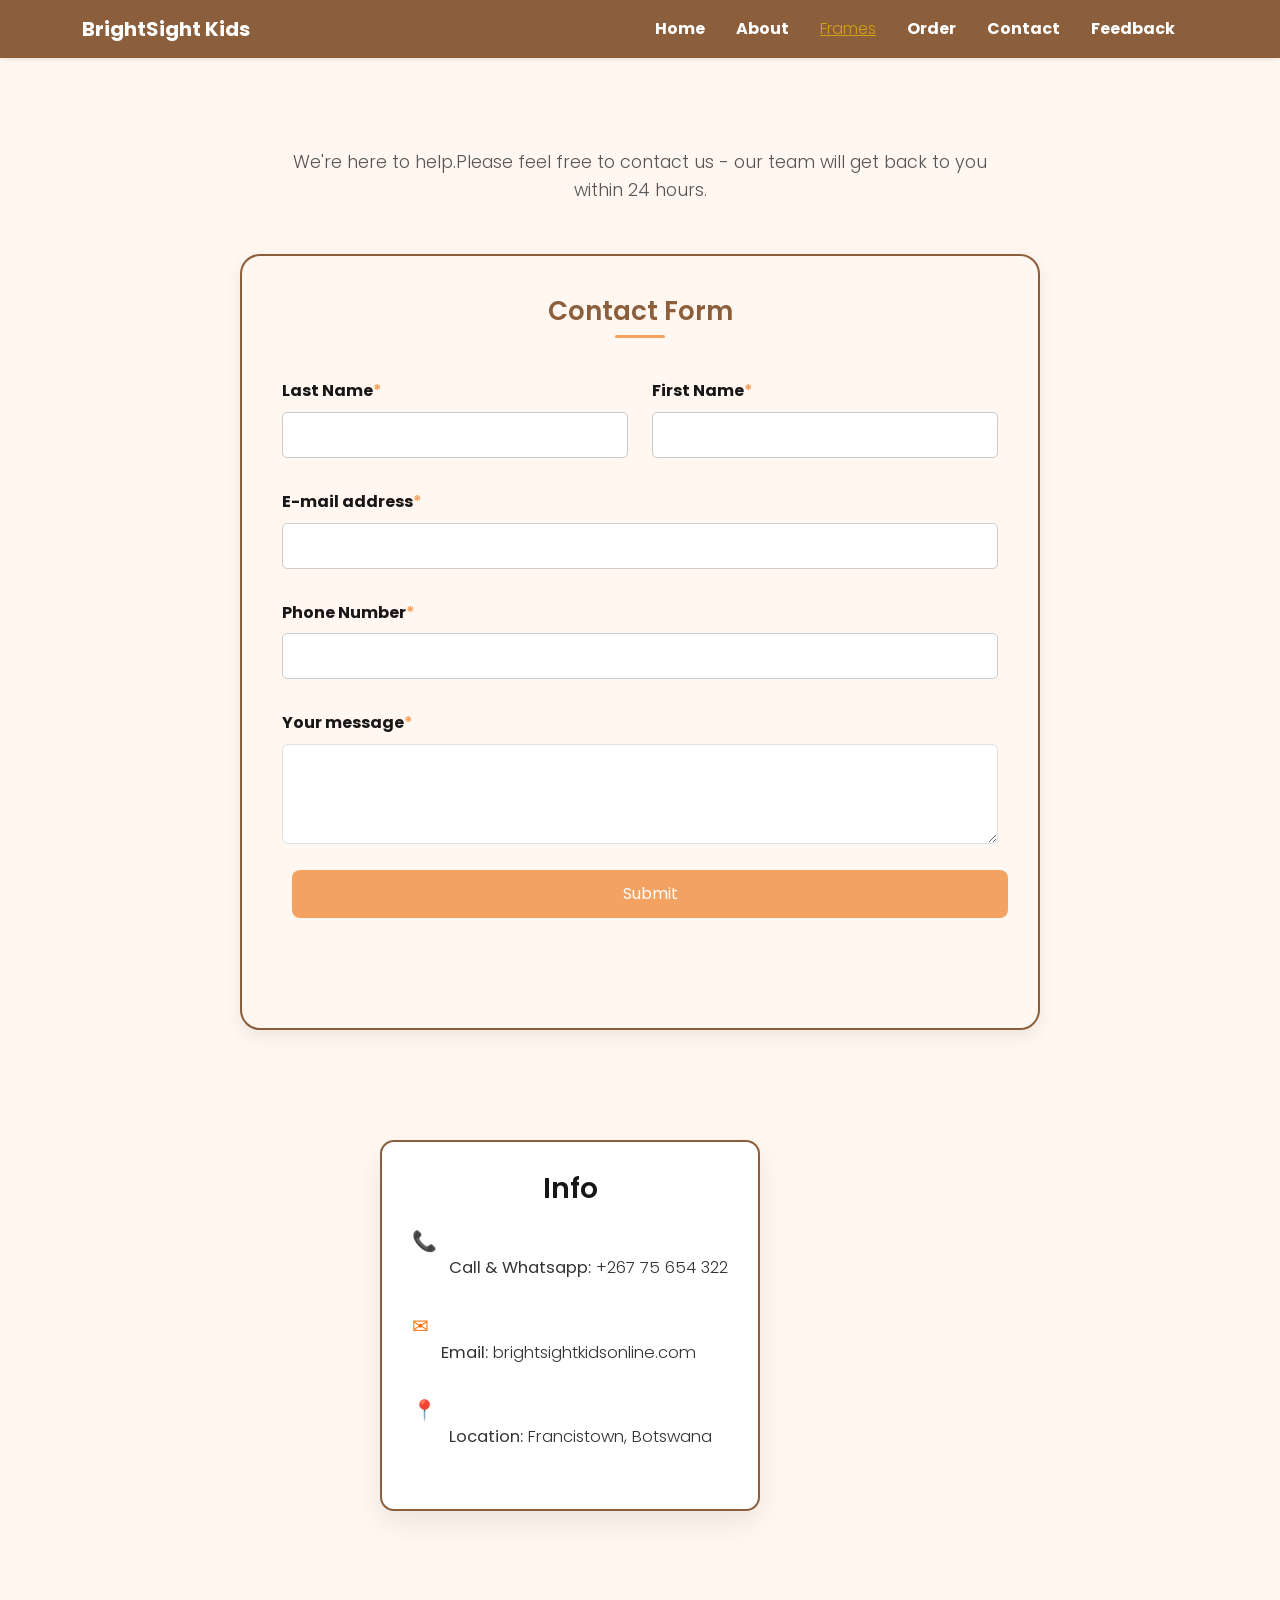
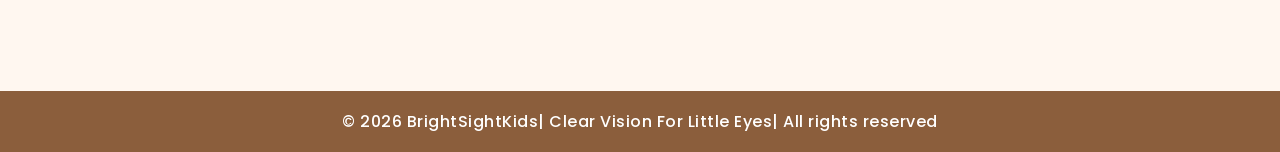
<file: contact.html>
<!DOCTYPE html>
<html lan="eng">
    <head>
        <meta charset="UTF-8">
        <meta name="viewport" content="width=device-width, initial scale=1.0">
        <title> Get in Touch</title>

    <!--Bootstrap CSS-->
    <link href="https://cdn.jsdelivr.net/npm/bootstrap@5.3.0/dist/css/bootstrap.min.css" rel="stylesheet">
    <!--Custom CSS-->
    <link rel="stylesheet" href="styles.css">
        <link href="https://fonts.googleapis.com/css2?family=Poppins:wght@300;400;600&display=swap" rel="stylesheet">

    </head>
    <body>

     <!--Bootstrap JS and dependencies-->
     <script src="https://cdn.jsdelivr.net/npm/@popperjs/core@2.11.6/dist/umd/popper.min.js"></script>
     <script src="https://cdn.jsdelivr.net/npm/bootstrap@5.3.0/dist/js/bootstrap.min.js"></script>
    
       <header>

         <nav class="navbar navbar-expand-lg navbar-light bg-pink shadow-sm rounded">
            <div class="container">
                <a class="navbar-brand fw-bold" href="index.html">BrightSight Kids</a>
                <button class="navbar-toggler" type="button" data-bs-toggle="collapse" data-bs-target="#navbarNav"
                aria-controls="navbarNav" aria-expanded="false" aria-label="Toggle navigation">
                    <span class="navbar-toggler-icon"></span>
                </button>

                <div class="collapse navbar-collapse" id="navbarNav">
                    <ul class="navbar-nav ms-auto">
                        <li class="nav-item">
                            <a class="nav-link fw-bold" href="index.html">Home</a>
                        </li>

                        <li class="nav-item">
                            <a class="nav-link fw-bold" href="about.html">About</a>
                        </li>  

                        <li class="nav-item">
                            <a class="nav-link active" href="products.html">Frames</a>
                        </li>

                        <li class="nav-item">
                            <a class="nav-link fw-bold" href="order.html">Order</a>
                        </li>

                        <li class="nav-item">
                            <a class="nav-link fw-bold" href="contact.html">Contact</a>
                        </li>

                        <li class="nav-item">
                            <a class="nav-link fw-bold" href="feedback.html">Feedback</a>
                        </li>
                    </ul>
                    </div>
            </div>
        </nav>
     </header>
           
      <main class="page-content">
        <p class="contact-intro">
            We're here to help.Please feel free to contact us - our team will get back to you within 24 hours.</p>

       
<div class="contact-card">

    <h2 class="contact-heading">Contact Form</h2>

          <form class="contact-form">
            <div class="row">
        
                <div class="col-md-6 mb-3">
                    <label class="form-label">Last Name<span class="required">*</span></label>
                    <input type="text" class="form-control name-input" required>
                </div>

                <div class="col-md-6 mb-3">
                    <label class="form-label">First Name<span class="required">*</span></label>
                    <input type="text" class="form-control name-input" required>
                </div>

                <div class="mb-3">
                     <label class="form-label">E-mail address<span class="required">*</span></label>
                    <input type="email" class="form-control" required>
                </div>

                <div class="mb-3">
                     <label class="form-label">Phone Number<span class="required">*</span></label>
                    <input type="text" class="form-control" required>
                </div>
                
                <div class="mb-3">
                     <label class="form-label">Your message<span class="required">*</span></label>
                    <textarea class="form-control" rows="4" required></textarea>
                </div>
            </div>

                <button type="submit" class="btn btn-primary w-100">
                    Submit
                </button>
        </form>
</div>
        
       
         <section class="peach-section">
             <div class="info-box">
                 <h3>Info</h3>

                 <div class="info-item">
                     <span class="icon">📞</span>
                     <div>
                       <p><strong>Call & Whatsapp:</strong> +267 75 654 322</p>  
                     </div>
                 </div>
                 
              
<div class="info-item">
    <span class="icon">✉</span>
    <div>
        <p><strong>Email:</strong> brightsightkidsonline.com</p>
    </div>
</div>

     
<div class="info-item">
    <span class="icon">📍</span>
    <div>
        <p><strong>Location:</strong> Francistown, Botswana</p>
    </div>
</div>      
             </div>
         </section>
          
    </main>
    </body>

    <footer>
        <p>&copy; 2026 BrightSightKids| Clear Vision For Little Eyes| All rights reserved</p>
    </footer>
</html>
</file>
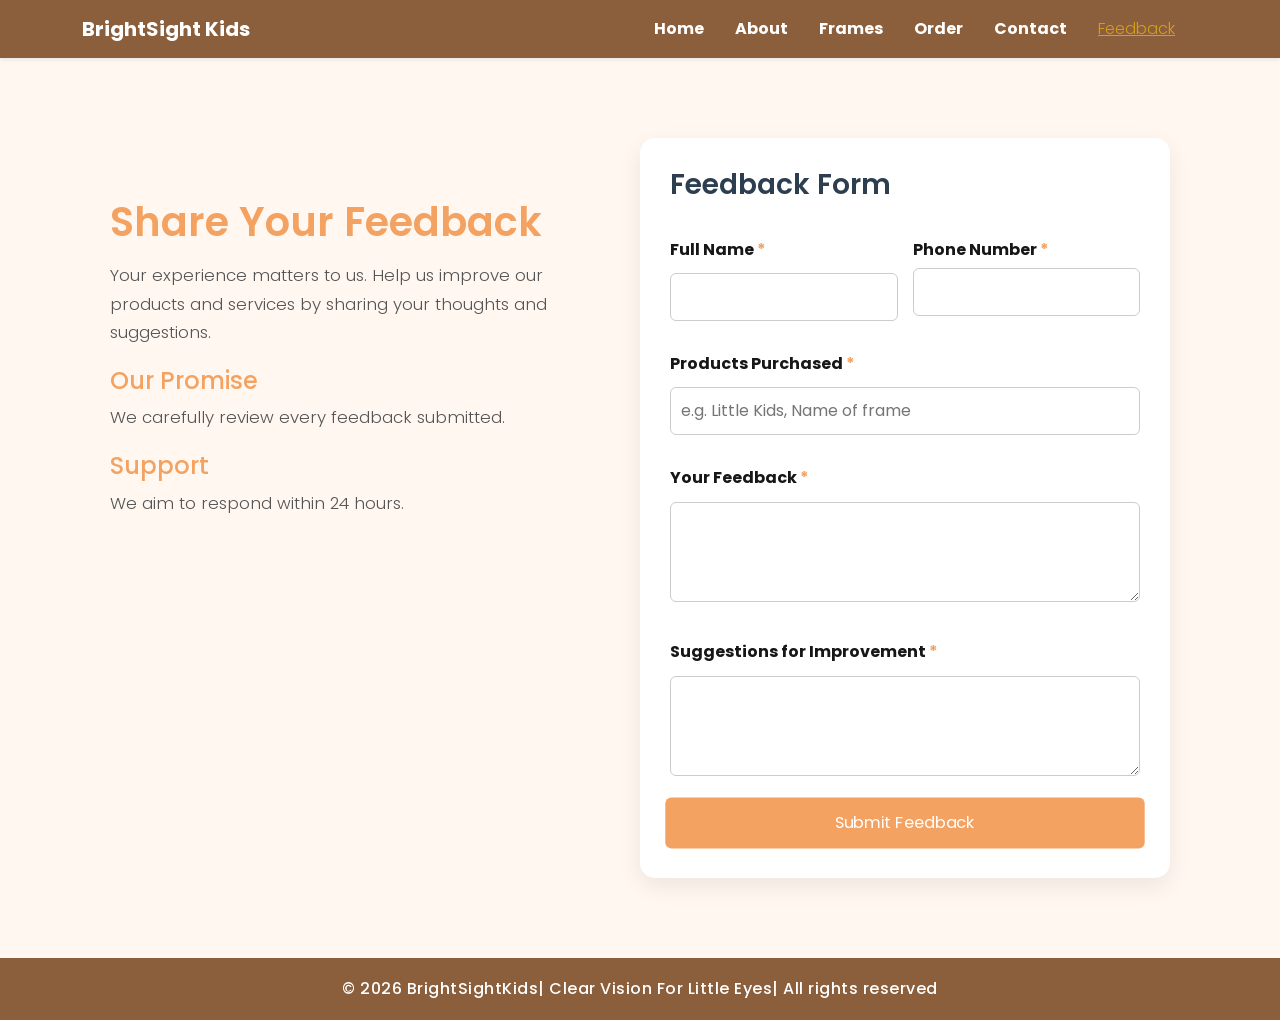
<file: feedback.html>
<!DOCTYPE html>
<html lang="eng">
    <head>
        <meta charset="UTF-8">
        <meta name="viewport" content="width=device-width, initial-scale=1.0">
        <title> Did you like our services?</title>

    <!--Bootstrap CSS-->
    <link href="https://cdn.jsdelivr.net/npm/bootstrap@5.3.0/dist/css/bootstrap.min.css" rel="stylesheet">
    <!--Custom CSS-->
    <link rel="stylesheet" href="styles.css">
    <link href="https://fonts.googleapis.com/css2?family=Poppins:wght@300;400;600&display=swap" rel="stylesheet">
    </head>
    <body>

     <!--Bootstrap JS and dependencies-->
     <script src="https://cdn.jsdelivr.net/npm/@popperjs/core@2.11.6/dist/umd/popper.min.js"></script>
     <script src="https://cdn.jsdelivr.net/npm/bootstrap@5.3.0/dist/js/bootstrap.min.js"></script>
    
  <header>

         <nav class="navbar navbar-expand-lg navbar-light bg-pink shadow-sm rounded">
            <div class="container">
                <a class="navbar-brand fw-bold" href="index.html">BrightSight Kids</a>
                <button class="navbar-toggler" type="button" data-bs-toggle="collapse" data-bs-target="#navbarNav"
                    aria-controls="navbarNav" aria-expanded="false" aria-label="Toggle navigation">
                    <span class="navbar-toggler-icon"></span>
                </button>
                <div class="collapse navbar-collapse" id="navbarNav">
                    <ul class="navbar-nav ms-auto">
                        <li class="nav-item">
                            <a class="nav-link fw-bold" href="index.html">Home</a>
                        </li>

                        <li class="nav-item">
                            <a class="nav-link fw-bold" href="about.html">About</a>
                        </li>  

                        <li class="nav-item">
                            <a class="nav-link fw-bold" href="products.html">Frames</a>
                        </li>

                        <li class="nav-item">
                            <a class="nav-link fw-bold" href="order.html">Order</a>
                        </li>

                        <li class="nav-item">
                            <a class="nav-link fw-bold" href="contact.html">Contact</a>
                        </li>

                        <li class="nav-item">
                            <a class="nav-link active" href="feedback.html">Feedback</a>
                        </li>
                    </ul>
                    </div>
            </div>
        </nav>
    </header>

<section class="feedback-layout">

  <!-- LEFT SIDE -->
  <div class="feedback-left">
    <h2>Share Your Feedback</h2>

    <p>
      Your experience matters to us. Help us improve our products and services 
      by sharing your thoughts and suggestions.
    </p>

    <h4>Our Promise</h4>
    <p>We carefully review every feedback submitted.</p>
      
<h4>Support</h4>
    <p>We aim to respond within 24 hours.</p>
  </div>

  <!-- RIGHT SIDE (FORM) -->
  <div class="feedback-form-card">

    <h3>Feedback Form</h3>

    <form>

      <div class="form-row">
        <div>
          <label>Full Name <span class="required">*</span></label>
          <input type="text" required>
            
 </div>

        <div>
          <label>Phone Number <span class="required">*</span></label>
          <input type="tel" required>
        </div>
      </div>

      <label>Products Purchased <span class="required">*</span></label>
      <input type="text" placeholder="e.g. Little Kids, Name of frame">

      <label>Your Feedback <span class="required">*</span></label>
      <textarea rows="4" required></textarea>
        
  <label>Suggestions for Improvement <span class="required">*</span></label>
      <textarea rows="4"></textarea>

      <button type="submit">Submit Feedback</button>

    </form>

  </div>

</section>


    <footer>
        <p>&copy; 2026 BrightSightKids| Clear Vision For Little Eyes| All rights reserved</p>
    </footer>

    </body>
</html>
</file>
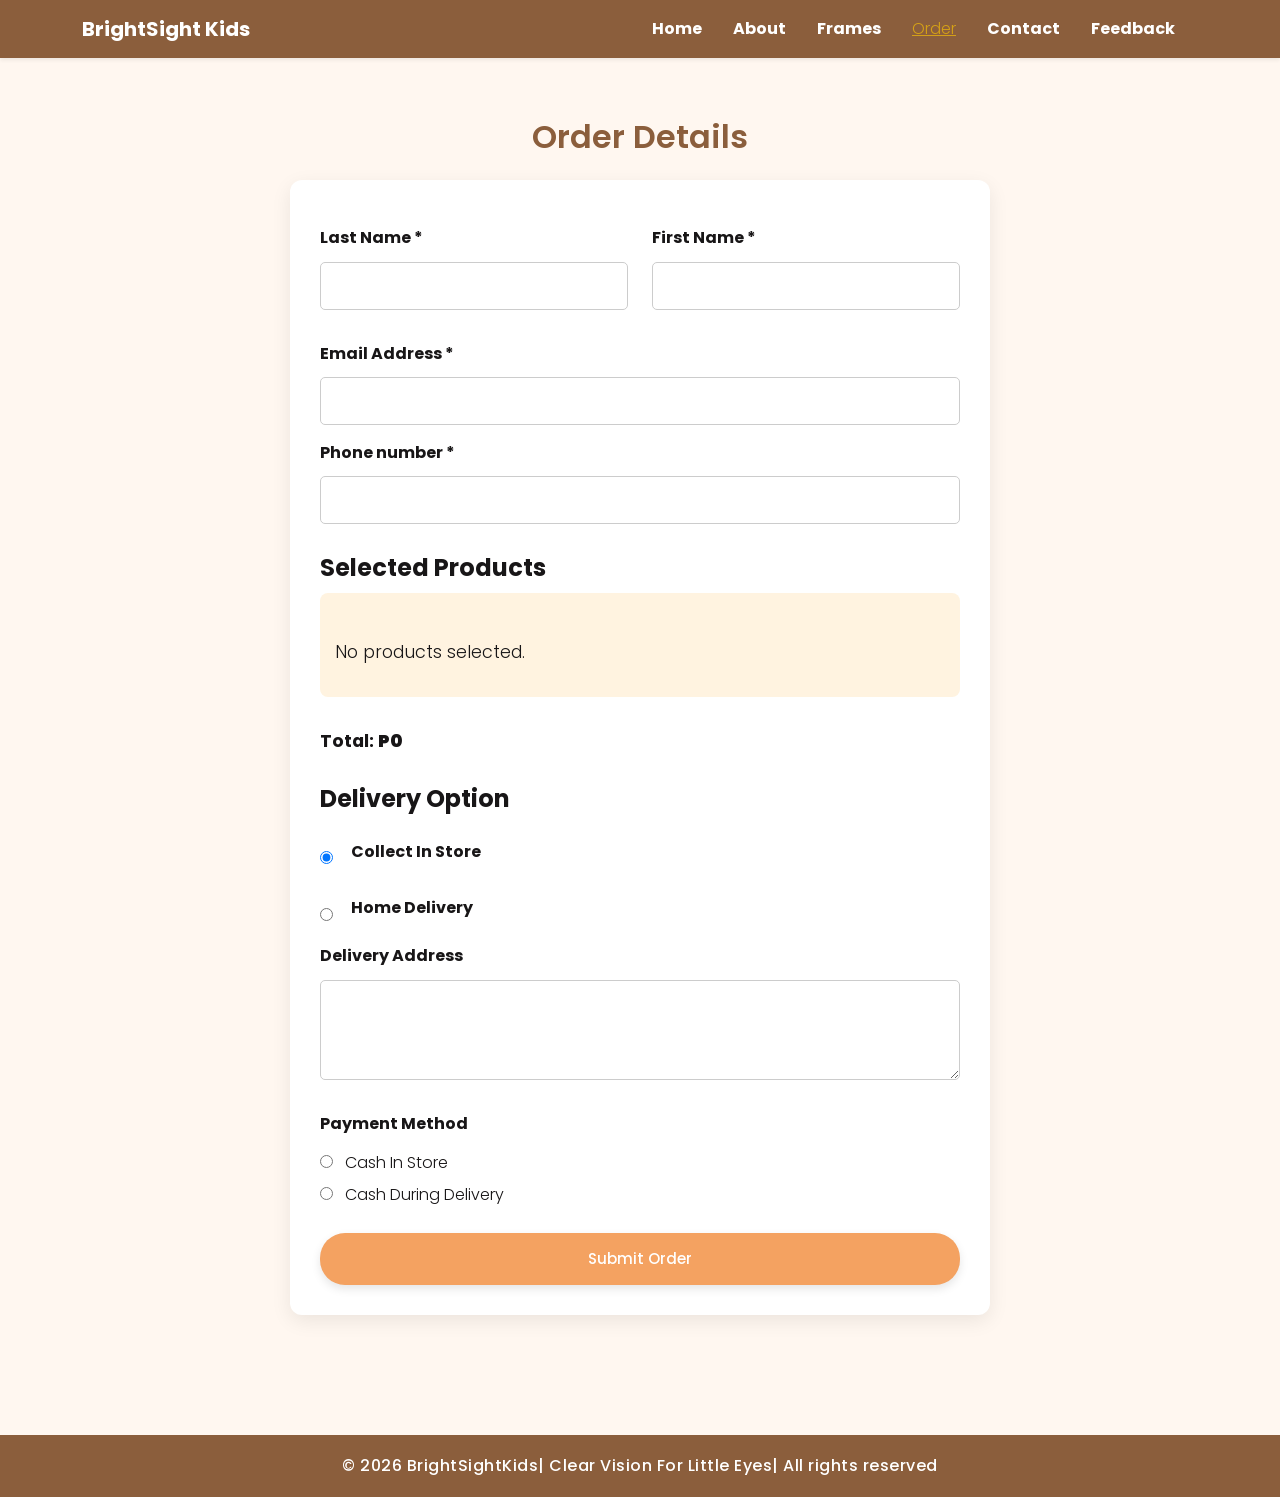
<file: order.html>
<!DOCTYPE html>
<html lang="eng">
    <head>
        <meta charset="UTF-8">
        <meta name="viewport" content="width=device-width, initial scale=1.0">
        <title>Place Your Order Now!</title>

    <!--Bootstrap CSS-->
    <link href="https://cdn.jsdelivr.net/npm/bootstrap@5.3.0/dist/css/bootstrap.min.css" rel="stylesheet">
    <!--Custom CSS-->
    <link rel="stylesheet" href="styles.css">
        <link href="https://fonts.googleapis.com/css2?family=Poppins:wght@300;400;600&display=swap" rel="stylesheet">
    </head>
    <body>

     <!--Bootstrap JS and dependencies-->
     <script src="https://cdn.jsdelivr.net/npm/@popperjs/core@2.11.6/dist/umd/popper.min.js"></script>
     <script src="https://cdn.jsdelivr.net/npm/bootstrap@5.3.0/dist/js/bootstrap.min.js"></script>

    <header>
         <nav class="navbar navbar-expand-lg navbar-light bg-pink shadow-sm rounded">
            <div class="container">
                <a class="navbar-brand fw-bold" href="index.html">BrightSight Kids</a>
                <button class="navbar-toggler" type="button" data-bs-toggle="collapse" data-bs-target="#navbarNav"
                aria-controls="navbarNav" aria-expanded="false" aria-label="Toggle navigation">
                    <span class="navbar-toggler-icon"></span>
                </button>

                <div class="collapse navbar-collapse" id="navbarNav">
                    <ul class="navbar-nav ms-auto">
                        <li class="nav-item">
                            <a class="nav-link fw-bold" href="index.html">Home</a>
                        </li>

                        <li class="nav-item">
                            <a class="nav-link fw-bold" href="about.html">About</a>
                        </li>  

                        <li class="nav-item">
                            <a class="nav-link fw-bold" href="products.html">Frames</a>
                        </li>

                        <li class="nav-item">
                            <a class="nav-link active" href="order.html">Order</a>
                        </li>

                        <li class="nav-item">
                            <a class="nav-link fw-bold" href="contact.html">Contact</a>
                        </li>

                        <li class="nav-item">
                            <a class="nav-link fw-bold" href="feedback.html">Feedback</a>
                        </li>
                    </ul>
                    </div>
            </div>
        </nav>
     </header>
        
        <main class="page-content">
            <h2 class="text-center mb-4">Order Details</h2>
            
            <form class="order-form" id="orderForm">
                
             <div class="row">
                <div class="col-md-6 mb-3">
                 <label>Last Name *</label>
                 <input type="text" required>
                </div>
                
                 <div class="col-md-6 mb-3">
                <label>First Name *</label>
                <input type="text" required>
                </div>
            </div>

                <div class="mb-3">
                   <label>Email Address *</label>  
                 <input type="email" required>
                
               <div class="mb-4">
                    <label>Phone number *</label>
                <input type="text" required>
               </div>
                </div>
               
                <h4 class="section-title">Selected Products</h4>
                <div id="cart-items" class="selected-box"></div>
                <p></p>
               
              
              
<p class="section-title">
    Total: <strong>P<span id="cart-total">0</span></strong>
</p>


                <h4 class="section-title">Delivery Option</h4>
                
<div class="delivery-options">
    <label class="radio-row">
        <input type="radio" name="delivery" checked>
        Collect In Store
    </label>

    <label class="radio-row">
        <input type="radio" name="delivery">
        Home Delivery
    </label>
</div>

               
                <div class="mb-4 mt-3">
                <label> Delivery Address</label>
                <textarea></textarea>
                </div>
                

                <label>Payment Method</label>
                <input type="radio" name="payment"> Cash In Store<br>
                <input type="radio" name="payment"> Cash During Delivery

                <button type="submit" class="submit-btn">Submit Order</button> 
 </form>                
<script>

document.getElementById('orderForm').addEventListener('submit', function () {
  localStorage.removeItem('cart');
});

</script>
       
        </main>
        
    
 
<script>
const cart = JSON.parse(localStorage.getItem('cart')) || [];
const cartBox = document.getElementById('cart-items');
const totalEl = document.getElementById('cart-total');

let total = 0;
cartBox.innerHTML = '';

if (cart.length === 0) {
  cartBox.innerHTML = '<p>No products selected.</p>';
} else {
  cart.forEach(item => {
    const lineTotal = item.price * item.qty;
    total += lineTotal;
      
  cartBox.innerHTML += `
      <p>${item.name} × ${item.qty} — P${lineTotal}</p>
    `;
  });
}

totalEl.textContent = total;
</script>

 <footer>
        <p>&copy; 2026 BrightSightKids| Clear Vision For Little Eyes| All rights reserved</p>
     </footer>
 </body>
</html>
</file>
<file: styles.css>
body {
    font-family: 'Poppins', sans-serif;
    font-weight: 300;
    color:rgb(24, 22, 23);
    background-color: #fff7f0;
    margin: 0;
    margin-top: 0;
    padding: 0;
    line-height: 1.6;
}
h1, h2 {
    color: #8B5E3C;
}
h1, h2, h3 {
    font-family: 'Poppins', sans-serif;
    font-weight: 600;
}

    
header{
    margin: 0;
    padding: 0;
    position: relative;
    margin-bottom: 0;
}


header h1 {
    font-size: 2.4rem;
    font-weight: 600;
    font-family:'Poppins', sans-serif;
    margin: 0;
    letter-spacing: 2px;
    color: #2c3e50
}
.bg-pink {
    background-color: #8B5E3C !important;
}

.navbar {
    margin: 0;
    border-radius: 0 !important;  
}

.navbar-brand {
    color: white !important;   
    font-weight: 600;
}

.navbar-nav .nav-link{
    color: white !important;
    margin-right: 15px;
    transition: background-color 0.3s, color 0.3s;
    border-radius: 5px;
    padding: 5px 10px;
}
.navbar-nav .nav-link:hover{
    background-color: lightpink !important;
    color: #f4a261 !important;
    text-decoration: underline;
}
.navbar-nav .nav-link.active{
    color: #d4a017 !important;
    text-decoration: underline;
}

.about-hero {
    display: flex;
    align-items: center;
    gap: 40px;
    max-width: 1200px;  
    margin: 40px auto;   
    padding: 40px 60px;
    background: #fdf1e6;
    border: 2px solid #8B5E3C; 
    border-radius: 25px;
    animation: fadeUp 0.8s ease;
}

@keyframes fadeUp {
    from {
        opacity: 0;
        transform: translateY(20px);
    }
    to { 
        opacity: 1;
        transform: translateY(0);
    }
}

.animate {
    animation: fadeUp 0.8s ease;
}


.about-text {
    flex: 1;
}

.about-text h1 {
    font-size: 2.3rem;
    color: #2c3e50;
    margin-bottom: 20px;
}

.about-text p {
    color: #555;
    line-height: 1.6;
    margin-bottom: 25px;
}

.about-image {
    flex: 1;
}

.about-image img {
    width: 100%;
    max-width: 420px;
    max-height: 300px;
    object-fit: cover;
    border-radius: 20px;
    box-shadow: 0 10px 25px rgba(0,0,0,0.15); 
    border: none;
}
.about-row {
    display: flex;     
    gap: 30px;
    max-width: 1000px;
    margin: 60px auto;
    align-items: stretch;
}
@media (max-width: 768px) {
    .about-row {
        flex-direction: column;
    }
}
.about-section {
    flex: 1;  
    min-width: 0;
    padding: 35px;
    background: #fdf1e6 !important;
    border: 2px solid #8B5E3C;
    border-radius: 20px;
    box-shadow: 0 6px 16px rgba(0,0,0,0.08);  
}

.about-section h2 {
    font-family: 'Poppins', sans-serif;
    font-size: 2rem;
    margin-bottom: 15px;
    color: #2c3e50;
    text-align:center;
}
.about-section p {
    color: #555;
    line-height: 1.7;
    text-align: left;
}


.lens-card {
    max-width: 1100px;
    margin: 40px auto;
    padding: 40px;
    background: #fdf1e6 !important; 
    border: 2px solid #8B5E3C;
    border-radius: 20px;
    box-shadow: 0 6px 18px rgba(0,0,0,0.08);
    text-align: center;
}

.lens-card h3 {
    font-size: 1.8rem;
    color: #2c3e50;
    margin-bottom: 15px;
    font-family: 'Poppins', sans-serif;
}

.lens-card p {
    color: #555;
    line-height: 1.6;
    max-width: 800px;
    margin: auto;
}


.faq-section {
    width: 90%;
    margin: 60px auto;
    text-align: center;
}

.faq-section h2 {
    font-family: 'Poppins', sans-serif;
    font-size: 2rem;
    margin-bottom: 30px;
    color: #2c3e50;
}

.faq-grid {
    display: grid;
    grid-template-columns: 1fr 1fr;  
    gap: 30px;
    max-width: 1000px;
    margin: 40px auto;
}

.faq-column {
    display: flex;
    flex-direction: column;
    gap: 15px;
}

@media (max-width: 768px) {
    .faq-grid {
        display: grid;
        grid-template-columns: 1fr;  
        gap: 30px;
        align-items: start; 
        max-width: 1000px;
        margin: 40px auto;   
    }
}

.faq-container {
    max-width: 800px;
    margin: auto;
}

.faq-item {
    background: white;
    border: 2px solid #8B5E3C;
    border-radius: 14px;
    padding: 18px 20px;
    display: flex;            
    flex-direction: column; 
}

.faq-item:hover {
    box-shadow: 0 6px 18px rgba(0,0,0,0.05);
}

.faq-question {
    display: flex;
    justify-content: space-between;
    width: 100%; 
    align-items: center;
    background: transparent;
    border: none;
    font-size: 16px;
    font-weight: 500;
    color: #4b2e2e; 
   cursor: pointer;
}

.toggle-icon {
    background: #8B5E3C;  
    color: white;
    width: 28px;
    height: 28px;
    border-radius: 50%;
    display: flex;
    align-items: center;
    justify-content: center;
    font-size: 18px;
    font-weight: bold;
    transition: 0.3s;
    margin-left: auto;  
}

.faq-item.active .toggle-icon::before {
    content: "−";  
}
.toggle-icon::before {
    content: "+";  
}



.faq-answer {
    max-height: 0;
    overflow: hidden;
    transition: max-height 0.3s ease;  
}

.faq-item.active .faq-answer {
    max-height: 200px;
}

.faq-answer p {
     margin-top: 10px;  
}
.arrow{
    background: #f4a261;
    color: white;
    border-radius: 50%;
    padding: 6px 10px;
    font-size: 14px;
    width: 28px;
    height: 28px;
    display: flex;
    align-items: center;
    justify-content: center;
    transition: 0.3s;
}
.split-section{
    display: flex;
    align-items: center;
    justify-content: space-between;
    gap: 60px;
    padding: 50px 40px;
    max-width: 1100px;
    margin: 60px auto;
    border-radius: 20px;
    background: #fdf1e6 !important;
    border: 2px solid #8B5E3C;
    box-shadow: 0 4px 12px rgba(0,0,0,0.03);
}

/*left side text*/
.section-text{
    flex: 1;
}
/* TEXT */
.section-text p{
    color: #555;
    line-height: 1.6;
    margin-bottom: 20px;
}
.section-text h1{
    font-size: 2.5rem;
    font-weight: bold;
    color: #2c3e50;
    margin-bottom: 15px;
}
.section-text h2{
    font-family: 'Poppins', sans-serif;
    font-weight: 600;
    font-size: 2rem;
    color: #2c3e50;
}
        

.section-grid{
    width: 100%;
    flex: 1;
    display: grid;
    object-fit: cover;
    grid-template-columns: repeat(2,1fr);
    gap: 20px;
     margin-bottom: 10px;
}

.section-grid div {
    border: 2px solid #8B5E3C;  
    border-radius: 16px;
    padding: 15px;
    background: white;
    transition: 0.3s ease;
}
.section-grid div:hover {
    transform: translateY(-6px);
    box-shadow: 0 10px 20px rgba(0,0,0,0.08);
}




.section-card{
    background: #ffffff;
    border: 2px solid #8B5E3C;
    padding: 18px;
    border-radius: 18px;
    text-align: center;
    box-shadow: 0 10px 25px rgba(0,0,0,0.08);
    transition: transform 0.25s ease;
}
    
.section-card:hover{
    transform: translateY(-6px);
}

.old-price {
    text-decoration: line-through;
    color: #999;
    margin-right: 8px;
    font-size: 14px;
}

.new-price {
    color: #e76f51;
    font-weight: bold;
}

.section-card .promo-badge {
    display: inline-block;
    margin-bottom: 8px;
    background: #f4a261;
    color: white;
    padding: 4px 10px;
    font-size: 12px;
    border-radius: 20px;

}


.section-card img{
    width: 100%;
    height: 150px;
    object-fit: cover;
    border-radius: 12px;
    border: none;
}

img {
    max-width: 100%;
    display: block;
}

.card-title{
    margin-top: 12px;
    font-weight: 600;
}
/*HERO IN HOME PAGE*/
.hero {
    max-width: 1100px;
    margin: 0 auto;
    margin-top: 20px;
    text-align: center;
    padding: 15px 20px;
}

.hero-image img {
    width: 100%;
    height: auto;
    object-fit: cover;
    object-position: center top;
    border-radius: 16px;
    filter: brightness(0.95);
    display: block;
    margin-bottom: 60px;
}

.hero-content {
    margin-top: 45px;
    padding-top: 0;
}

.hero-content h1 {
    font-size: 28px;
    font-weight: 400;
    color: #8B5E3C;
    letter-spacing: 1px;
    margin-bottom: 15px;
}

.hero-content p {
    max-width: 600px;
    margin: 0 auto 25px;
    color: #666;
    font-size: 16px;
    line-height: 1.6;
    font-weight: 300;
}

.hero-btn {
    background: #f4a261;
    color: white;
    padding: 14px 28px;
    border-radius: 10px;
    text-decoration: none;
    display: inline-block;
    transition: 0.3s ease;
    font-size: 15px;
    font-weight: 500;

    
}

.hero-btn:hover {
    background: #e38b3a;
}





@media (max-width: 768px) {
    .split-section{
        flex-direction: column;
    }
    
    .section-grid{
        grid-template-columns: 1fr;
    }
}

main{
    padding: 20px;
    max-width: 100%;
    margin: 0 auto;
}
main img{
    max-width: 100%;
    height: auto;
    display: block;
    margin: 20px 0;
}
.main-container{
    width: 70%;
    margin: auto;
}

.page-content{
    padding: 60px 20px;
}
.page-content p{
    margin-top: 30px;
}

p{
    font-size: 1.1em;
}

a{
    color:lightpink;
    text-decoration: none;
}
a:hover{
    text-decoration: underline;
}

img{
    border: none;
    border-radius: 10px
}

.image-row {
    display: flex;
    justify-content: center;
    gap: 20px;
    flex-wrap: wrap;
}

.item {
    text-align: center;
    background-color: #fff0f5;
    padding: 15px;
    border-radius: 12px;
    width: 180px;
    box-shadow: 0 4px 8px rgba(0,0,0,0.1);
}

.item p{
    margin: 3px 0;
    text-align: left;
    line-height: 1.2;
    font-size: 14px
}

.item img {
    width: 180px;
    height: 180px;
    object-fit: cover;
    border: none;
    border-radius: 10px;
}

.image-row img {
    width: 200px;
    height: 200px;
    object-fit: cover;
    border: none;
    border-radius: 10px;
}

.intro-text {
    text-align: center;

    font-size: 1.1rem;
    color: #555;

    margin: 30px 0;
}
.age-nav{
    display: flex;
    justify-content: center;
    gap: 25px;
    margin: 40px auto;
    max-width: 1000px;
    
}
 .age-card{
    display: flex;
    flex-direction: column;
    align-items: center;
    background: #ffffff;
    border: 2px solid #8B5E3C;
    border-radius: 14px;
    padding: 20px;
    text-decoration: none !important;
    color: #333;
    width: 240px;
    text-align: center;
    box-shadow: 0 6px 18px rgba(0,0,0,0.08);
    transition: all 0.3s ease;
 }
.age-card:hover {
    transform: translateY(-6px);         
    box-shadow: 0 8px 18px rgba(0,0,0,0.08);
}

.age-card.active {
    border: 2px solid #e4955c;
    background-color: #fff6ef;
}
.age-card img{
    width: 100%;
    height: 140px;
    border-radius: 12px;
    object-fit: cover;
    transition: transform 0.3s ease;
    margin-bottom: 15px;
}

.age-card:hover img {
    transform: scale(1.05);
}

.age-btn {
    margin-top: 15px;
    padding: 10px 20px;
    background-color: #f4a261;
    color: white;
    border: none;
    border-radius: 25px;
    font-size: 14px;
    font-weight: 500;
    box-shadow: 0 3px 6px rgba(0,0,0,0.1);
    cursor: pointer;

   
}

.age-info {
    text-align: center;
}

.age-btn:active {
    transform: scale(0.92);
    padding: 10px 20px;
    background-color: #f4a261; 
    color: white;
    border: none;
    border-radius: 25px;
    font-size: 14px;
    font-weight: 500;
    box-shadow: 0 1px 3px rgba(0,0,0,0.2);
    cursor: pointer;
}


.age-info span{
    font-size: 13px;
    color: #888;
    display: block;
}

.age-info strong {
    display: block;
    font-size: 18px;
    color: #4b2e2e;
    margin-top: 5px;
}
 
 .gender-title {
    display: none;
    margin-top: 30px;
    margin-bottom: 15px;
    font-size: 20px;
    color: #444;
}


.gender-filter {
    display: none;
    justify-content: center; 
    gap: 12px;
    margin: 25px 0; 
}

.gender-filter button {
    padding: 8px 18px;
    border: 1.5px solid #8B5E3C;
    border-radius: 25px;
    background: transparent;
    color: #8B5E3C;
    font-size: 14px;
    font-weight: 500;
    cursor: pointer;   
}

.gender-filter button:hover {
    background: #8B5E3C;
     background: transparent;    
}

.gender-filter button.active {
    background: #8B5E3C;
    transform: scale(0.96);
    color: white;
}

.collection-section {
    padding: 30px;
    max-width: 1100px;
    background: white;
    border-radius: 20px;
    box-shadow: 0 6px 18px rgba(0,0,0,0.05);  
    gap: 20px;
    margin: 20px auto;
}

.collection-section p {
    text-align: center;  
    max-width: 600px;
    margin: 0 auto 20px;
}

.product-grid {   
    display: grid;
    grid-template-columns: repeat(3, 280px); 
    gap: 25px;
    justify-content: center;  
    margin: 40px auto;  
}


@media (max-width: 768px) {
 .product-grid {
        grid-template-columns: repeat(2, 280px);
        justify-content: center;

    }
}

@media (max-width: 480px) {
  .product-grid {
        grid-template-columns: 280px;
    }
}

.collection-section h2 {
    font-size: 26px;
    font-weight: 600;
    text-align: center; 
    color: #2c3e50;
    margin-bottom: 10px;
    position: relative;
    display: inline-block;
}

.collection-section h2::after {
    content: "";
    display: block;
    width: 40px;
    height: 3px;
    background: #f4a261;
    margin-top: 6px;
    border-radius: 3px;
}

.all-products {
    text-align: center;
}

.all-products h2 {
    text-align: center;
    margin-bottom: 20px;
    font-size: 32px;
    font-weight: 600;
    color: #8B5E3C;
    margin: 40px 0 20px;
    position: relative;
}

.all-products h2::after {
    content: "";
    width: 60px;
    height: 3px;
    background: #f4a261;
    display: block;
    margin: 10px auto 0;
    border-radius: 10px;
}

.gender-title {
    text-align: center; 
    font-size: 16px;
    font-weight: 500;
    color: #f4a261;
    margin: 25px 0 15px;
    text-transform: uppercase;
    letter-spacing: 1px;
    
}


.product-card{
    background: #ffffff;
    border: 2px solid #8B5E3C; 
    border-radius: 14px;
    position: relative;
    padding: 16px;
    width: 280px; 
    box-shadow: 0 4px 12px rgba(0,0,0,0.08);  
    text-align: center;
    overflow: hidden;
    transition: 0.3s ease;
}
.product-card:hover {
    transform: translateY(-6px);
    box-shadow: 0 10px 25px rgba(0,0,0,0.1);
    transition: all 0.3s ease;
}

.product-card img{
    width: 100%;
    height: 180px;
    object-fit: contain;
    border-radius: 12px;
    margin-bottom: 12px;
    background: transparent;
    transition: transform 0.3s ease;
}

.product-card:hover img {
    transform: scale(1.04);
}

.product-card select,
.product-card input {

    width: 80px;       
    height: 32px;
    padding: 4px;
    font-size: 12px;
    border-radius: 6px;
    text-align: center;   
}

.product-name{
    margin-top: 8px;
    font-size: 15px;
    font-weight: 600;
}

.product-size{
    font-size: 13px;
    color: #666;
    margin: 2px 0;
}

.product-price{
    font-size: 14px;
    font-weight: bold;
    color: #000;
    margin-top: 4px;
}

.product-card h3 {
    font-family: 'Poppins', sans-serif;
    font-weight: 600;
    font-size: 18px;
    color: #4b2e2e;
    margin-top: 10px;
}

.product-card p {
    margin: 0;
    font-size: 15px;
    text-align: center;
    font-weight: 600;
    color: #8B5E3C;
    margin-top: 5px;
}

.product-options {
    display: flex;
    justify-content: center;
    gap: 10px;
    margin-top: 12px;
}

.small-boxes{
    display: flex;
    gap: 20px;
    margin-top: 15px;
}
.small-boxes div{
    width: 180px;
}

.top-check {
    position: absolute;
    top: 10px;
    right: 10px;
}

.top-check input {
    background: white;
    border-radius: 4px;
    padding: 2px;
}

@media (max-width: 768px) {
    .product-grid {
        grid-template-columns: repeat(2, 1fr);
    }
}


.contact-form{
    width: 100%;
    margin: auto;
    margin-bottom: 60px;
}

.contact-card {
    max-width: 800px;
    margin: 50px auto;
    padding: 40px;
    background: #fff7f0; 
    border: 2px solid #8B5E3C;   
    border-radius: 20px;
    box-shadow: 0 6px 18px rgba(0,0,0,0.08);
}

.contact-heading {
    text-align: center;
    font-size: 26px;
    font-weight: 600;
    color: #8B5E3C;
    margin-bottom: 25px;
}

.contact-heading::after {
    content: "";
    width: 50px;
    height: 3px;
    background: #f4a261;
    display: block;
    margin: 8px auto 0;
    border-radius: 5px;
}


.form-control:focus{
    border-color: #f4a261;
    box-shadow: 0 0 0 0.2rem rgba(244,162,97,0.25);
}

@media (max-width: 768px) {
    .row {
        display: flex;
        flex-direction: column;
    }
}

.contact-details{
    text-align: center;
    margin-top: 30px;
}
.contact-title {
    text-align: center;
    font-weight: 600;
    margin-top: 40px;
    
}
.required{
    color: #f4a261;
    font-weight: bold;
}
.contact-subtitle {
    text-align: center;
    color: #666;
    margin-bottom: 20px;
}

.contact-intro {
    max-width: 700px;        
    margin: 30px auto;       
    text-align: center;    
    font-size: 1.1rem;
    color: #555;
}

.peach-section{    
    background: #fff7f0; 
    border: none; 
    padding: 60px 20px;
    max-width: 1100px;
    border-radius: 20px;
    margin-top: 50px;
    display: flex;                 
    justify-content: center;     
    align-items: center; 
    position: relative;
}
.info-box{
    position: relative;
    background: #ffffff;
    border: 2px solid #8B5E3C;
    border-radius: 14px;
    padding: 30px;
    max-width: 420px;
    box-shadow: 0 12px 30px rgba(0,0,0,0.08);
    overflow: hidden; 
}

    
.info-box h3{
        text-align: center;
        margin-bottom: 20px;
}
.info-item{
    display: flex;
    align-items: flex-start;
    gap: 12px;
    margin-bottom: 12px;
    font-size: 15px;
    color: #333;
}

.info-item div {
    display: block;
    flex-direction: column;   
}

.icon{
    color: #FF6A00;
    font-size: 20px;
}
    
    
.name-input{
    padding: 10px;
    border-radius: 8px;
}



.order-form {
    max-width: 700px;
    margin: auto;
    background: white;
    padding: 30px;
    border-radius: 12px;
    box-shadow: 0 6px 20px rgba(0,0,0,0.08);
}
.section-title {
    margin-top: 30px;
    margin-bottom: 10px;
    font-weight: bold;
}
.total {
    margin-top: 15px;
    font-size:  18px;
}

.delivery-options {
    display: flex;
    flex-direction: column;
    gap: 10px;  
}

.submit-btn {
    width: 100%;
    padding: 14px;
    background-color: #f4a261;   
    color: white;
    border: none;
    border-radius: 25px;
    font-size: 15px;
    font-weight: 500;
    cursor: pointer;
    margin-top: 25px;
    box-shadow: 0 4px 10px rgba(0,0,0,0.1);
}

.submit-btn:active {
    transform: scale(0.96);
}



.radio-row {
    display: flex;
    align-items: center;
    gap: 10px;
}

    
label {
    display: block;
    margin-top: 15px;
    margin-bottom: 6px;
    font-weight: bold;
}
input[type="number"],
input[type="text"],
input[type="email"],
select,
textarea {
    width: 100%;
    padding: 10px;
    margin-top: 5px;
    border: 1px solid #ccc;
    border-radius: 5px;
}
input[type="radio"] {
    margin-top: 12px;
    margin-right: 8px;
}
.selected-box {
    background: #fff3e0;
    padding: 15px;
    border-radius: 8px;
}

textarea {
    height: 100px;
}
.top-check{
    position: absolute;
    top: 15px;
    right: 15px;
}
.top-check input[type="checkbox"]{
   width: 18px;
   height: 18px;
   cursor: pointer;
}

.feedback-layout {
    display: flex;
    gap: 60px;
    max-width: 1100px;
    margin: 60px auto;
    padding: 20px;
}


.feedback-left {
    flex: 1;
    padding-top: 60px;
}

.feedback-left h2 {
    font-size: 2.5rem;
    color: #f4a261;
    margin-bottom: 15px;
}

.feedback-left p {
    color: #555;
    font-size: 1.05rem;
    line-height: 1.7;
    margin-bottom: 15px;
}

.feedback-left h4 {
    margin-top: 20px;
    color: #f4a261;
}


.feedback-form-card {
    flex: 1;
    background: white;
    padding: 30px;
    border-radius: 15px;
    box-shadow: 0 8px 25px rgba(0,0,0,0.08);
}

.feedback-form-card h3 {
    margin-bottom: 20px;
    color: #2c3e50;
}


.feedback-form-card input,
.feedback-form-card textarea {
    width: 100%;
    padding: 10px;
    margin-bottom: 15px;


border: 1px solid #ccc;
    border-radius: 6px;
}


.form-row {
    display: flex;
    gap: 15px;
}

.form-row div {
    flex: 1;
}

.feedback-form-card input:focus,
.feedback-form-card textarea:focus {
    border-color: #f4a261;
    outline: none;
    box-shadow: 0 0 0 2px rgba(244, 162, 97, 0.2);
}



.feedback-form-card button {
    width: 100%;
    padding: 12px;
    background: #f4a261;
    color: white;
    border: none;
    border-radius: 6px;
    cursor: pointer;
    transform: scale(1.02);  
    transition: 0.3s ease;
}

.feedback-form-card button:hover {
    background: #e38b3a;  
    transform: scale(1.05);
}

@media (max-width: 768px) {
    .feedback-layout {
        flex-direction: column;
    }
}

.btn-primary{
    background-color: #f4a261 !important;
    color: white;
    border: none;
    padding: 12px 20px;
    border-radius: 8px;
    text-decoration: none;
    margin: 10px;
    cursor: pointer;
}
.btn-outline{
    border: 2px solid #f4a261;
    color:#f4a261;
    padding: 10px 18px;
    border-radius: 8px;
    text-decoration: none;
}

.next-btn {
    padding: 12px 24px;
    background-color: #f4a261;   
    color: white;
    border: none;
    border-radius: 25px;
    font-size: 15px;
    font-weight: 500;
    cursor: pointer;
    box-shadow: 0 4px 10px rgba(0,0,0,0.1); 
    transition: transform 0.2s ease;
}
.next-btn:active {
    transform: scale(0.95);
}
.order-btn {
    display: flex;
    justify-content: center;
    margin: 40px 0;
}



    

footer{
    width: 100%;
    text-align: center;
    padding: 18px 0;
    margin-top: 60px;
    background-color: #8B5E3C;
}

footer p {
    margin: 0;
    color: #ffffff;  
    font-size: 16px;
    font-weight: 500;
    letter-spacing: 0.5px;
}
</file>
